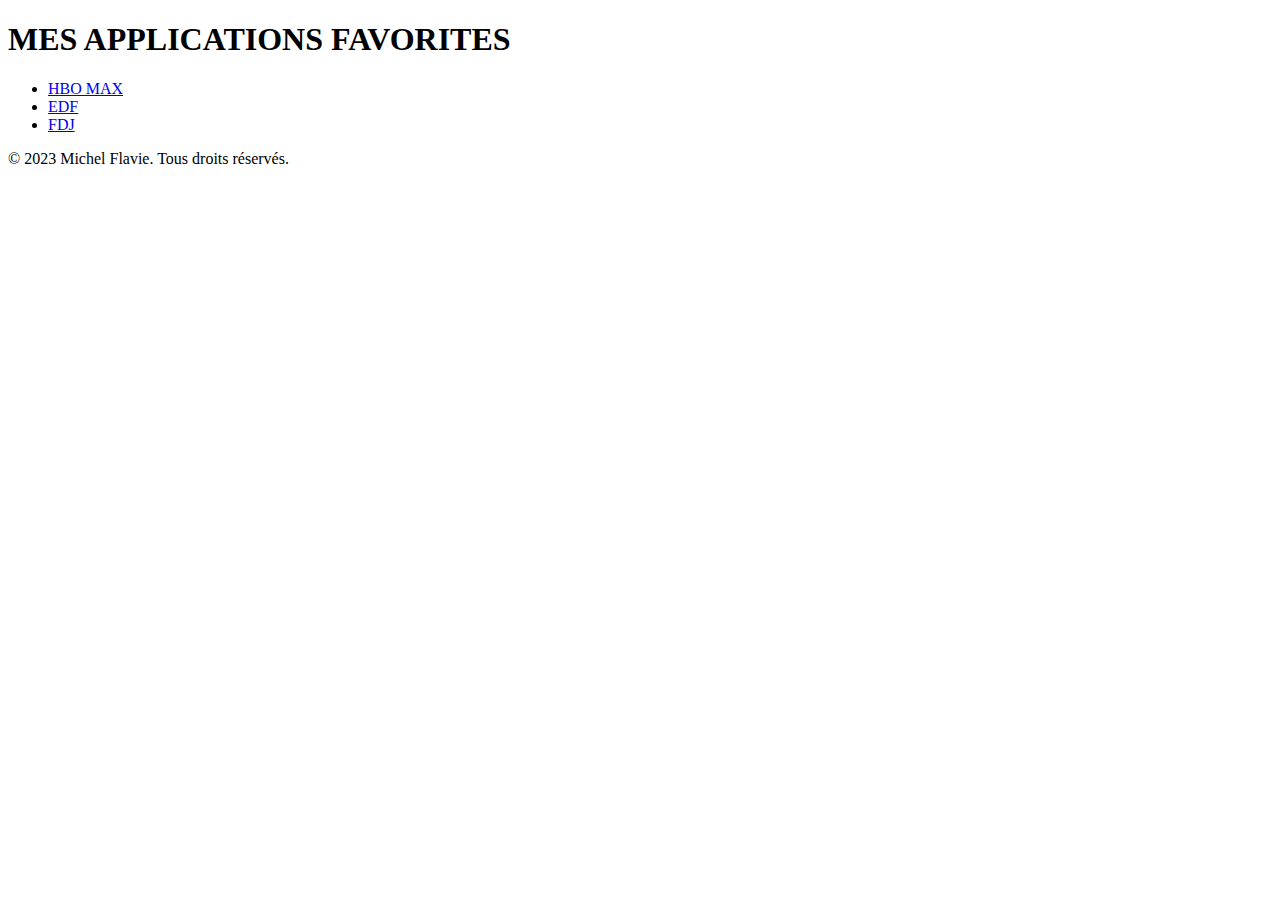
<file: index.html>
<!DOCTYPE html>
<html lang="fr">

<head>
    <meta charset="UTF-8">
    <meta name="viewport" content="width=device-width, initial-scale=1.0">
    <title>App favorites</title>
</head>

<body>
    <header>
        <h1>MES APPLICATIONS FAVORITES</h1>
        <nav>
            <ul>
                <li><a href="#">HBO MAX</a></li>
                <li><a href="#">EDF</a></li>
                <li><a href="#">FDJ</a></li>
            </ul>
        </nav>
    </header>

    <main>





    </main>

    <footer>
        <p>&copy; 2023 Michel Flavie. Tous droits réservés.</p>
    </footer>

</body>

</html>
</file>
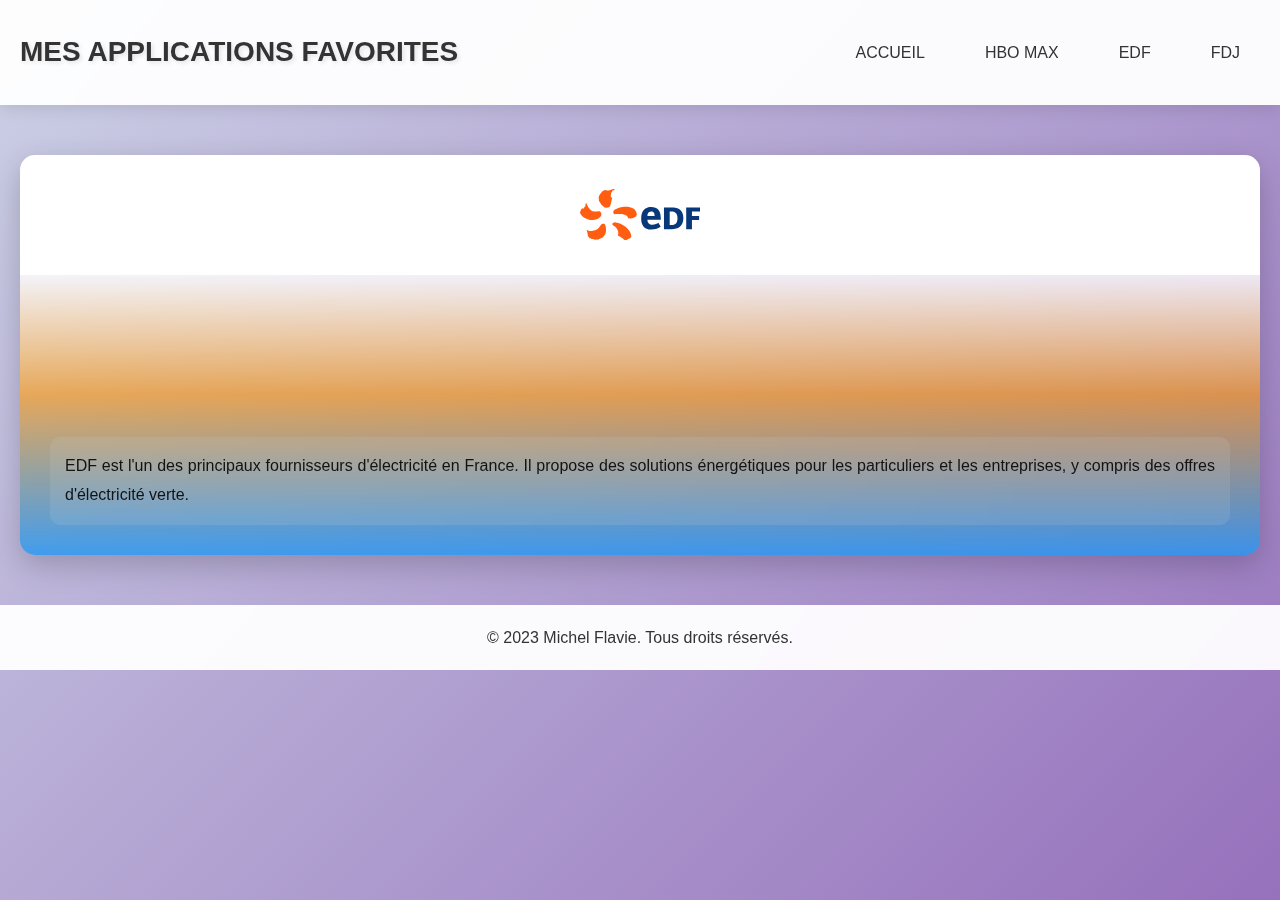
<file: edf.html>
<!DOCTYPE html>
<html lang="fr">

<head>
    <meta charset="UTF-8">
    <meta name="viewport" content="width=device-width, initial-scale=1.0">
    <link rel="stylesheet" href="./assets/css/appstyle.css ">
    <title>App favorites</title>
</head>

<body>
    <header>


        <div>
            <h1 class="titreh1">MES APPLICATIONS FAVORITES</h1>
        </div>

        <div>
            <nav>

                <ul>
                    <li><a href="./index.html">ACCUEIL</a></li>
                    <li><a href="./hbomax.html">HBO MAX</a></li>
                    <li><a href="./edf.html">EDF</a></li>
                    <li><a href="./fdj.html">FDJ</a></li>
                </ul>
            </nav>
        </div>

    </header>

    <main>

        <div class="container2">
            <h2><img src="./assets/img/logo-edf.svg" alt="EDF"></h2>
            <p>EDF est l'un des principaux fournisseurs d'électricité en France. Il propose des
                solutions énergétiques pour les particuliers et les entreprises, y compris des offres d'électricité
                verte.</p>
        </div>


    </main>

    <footer>
        <p>&copy; 2023 Michel Flavie. Tous droits réservés.</p>
    </footer>

</body>

</html>
</file>
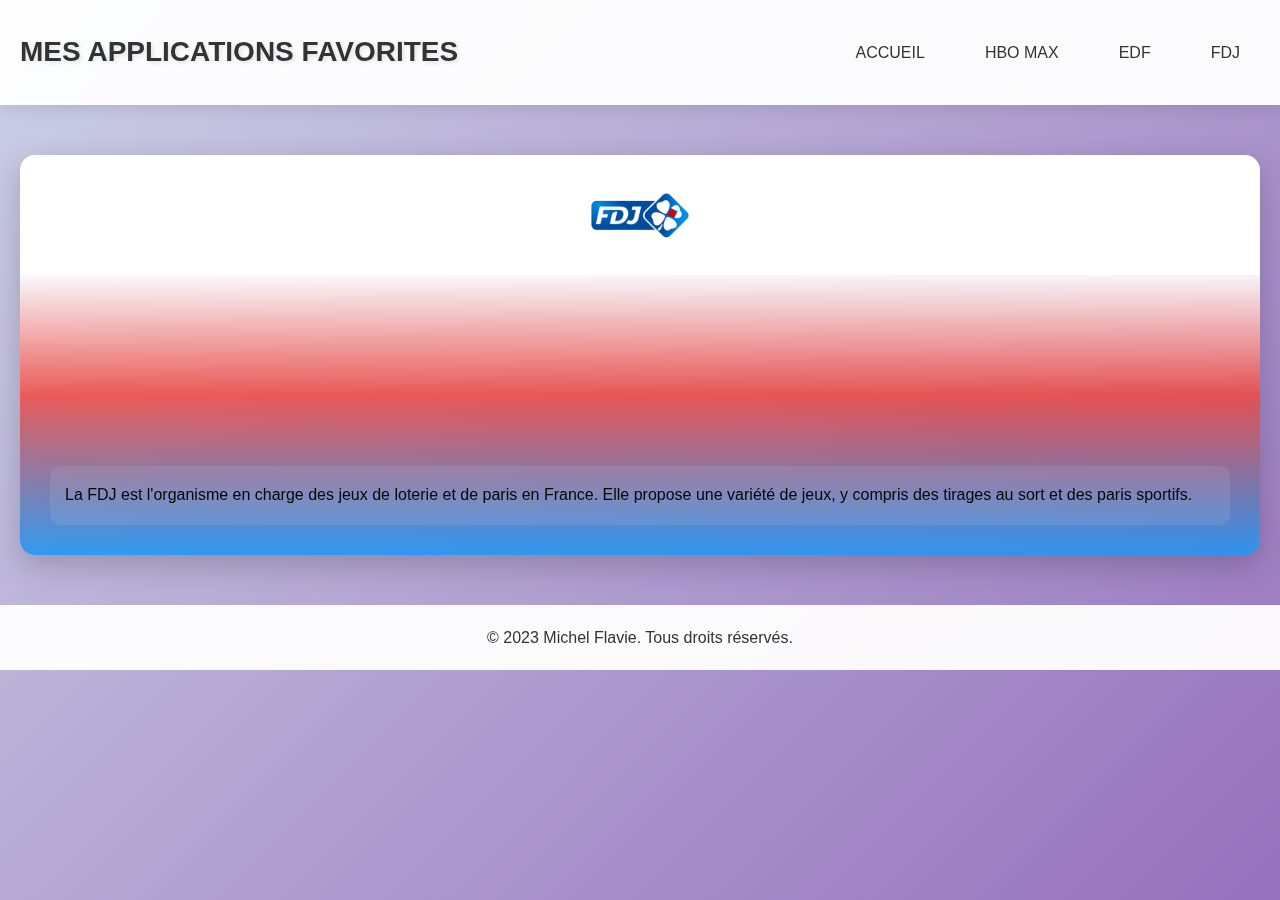
<file: fdj.html>
<!DOCTYPE html>
<html lang="fr">

<head>
    <meta charset="UTF-8">
    <meta name="viewport" content="width=device-width, initial-scale=1.0">
    <link rel="stylesheet" href="./assets/css/appstyle.css ">
    <title>App favorites</title>
</head>

<body>
    <header>


        <div>
            <h1 class="titreh1">MES APPLICATIONS FAVORITES</h1>
        </div>

        <div>
            <nav>

                <ul>
                    <li><a href="./index.html">ACCUEIL</a></li>
                    <li><a href="./hbomax.html">HBO MAX</a></li>
                    <li><a href="./edf.html">EDF</a></li>
                    <li><a href="./fdj.html">FDJ</a></li>
                </ul>
            </nav>
        </div>

    </header>

    <main>


        <div class="container3">
            <h2><img src="./assets/img/FDJ-600x300-10.png" alt="FDJ"></h2>
            <p>La FDJ est l'organisme en charge des jeux de loterie et de paris en France. Elle
                propose une variété de jeux, y compris des tirages au sort et des paris sportifs.</p>
        </div>

    </main>

    <footer>
        <p>&copy; 2023 Michel Flavie. Tous droits réservés.</p>
    </footer>

</body>

</html>
</file>
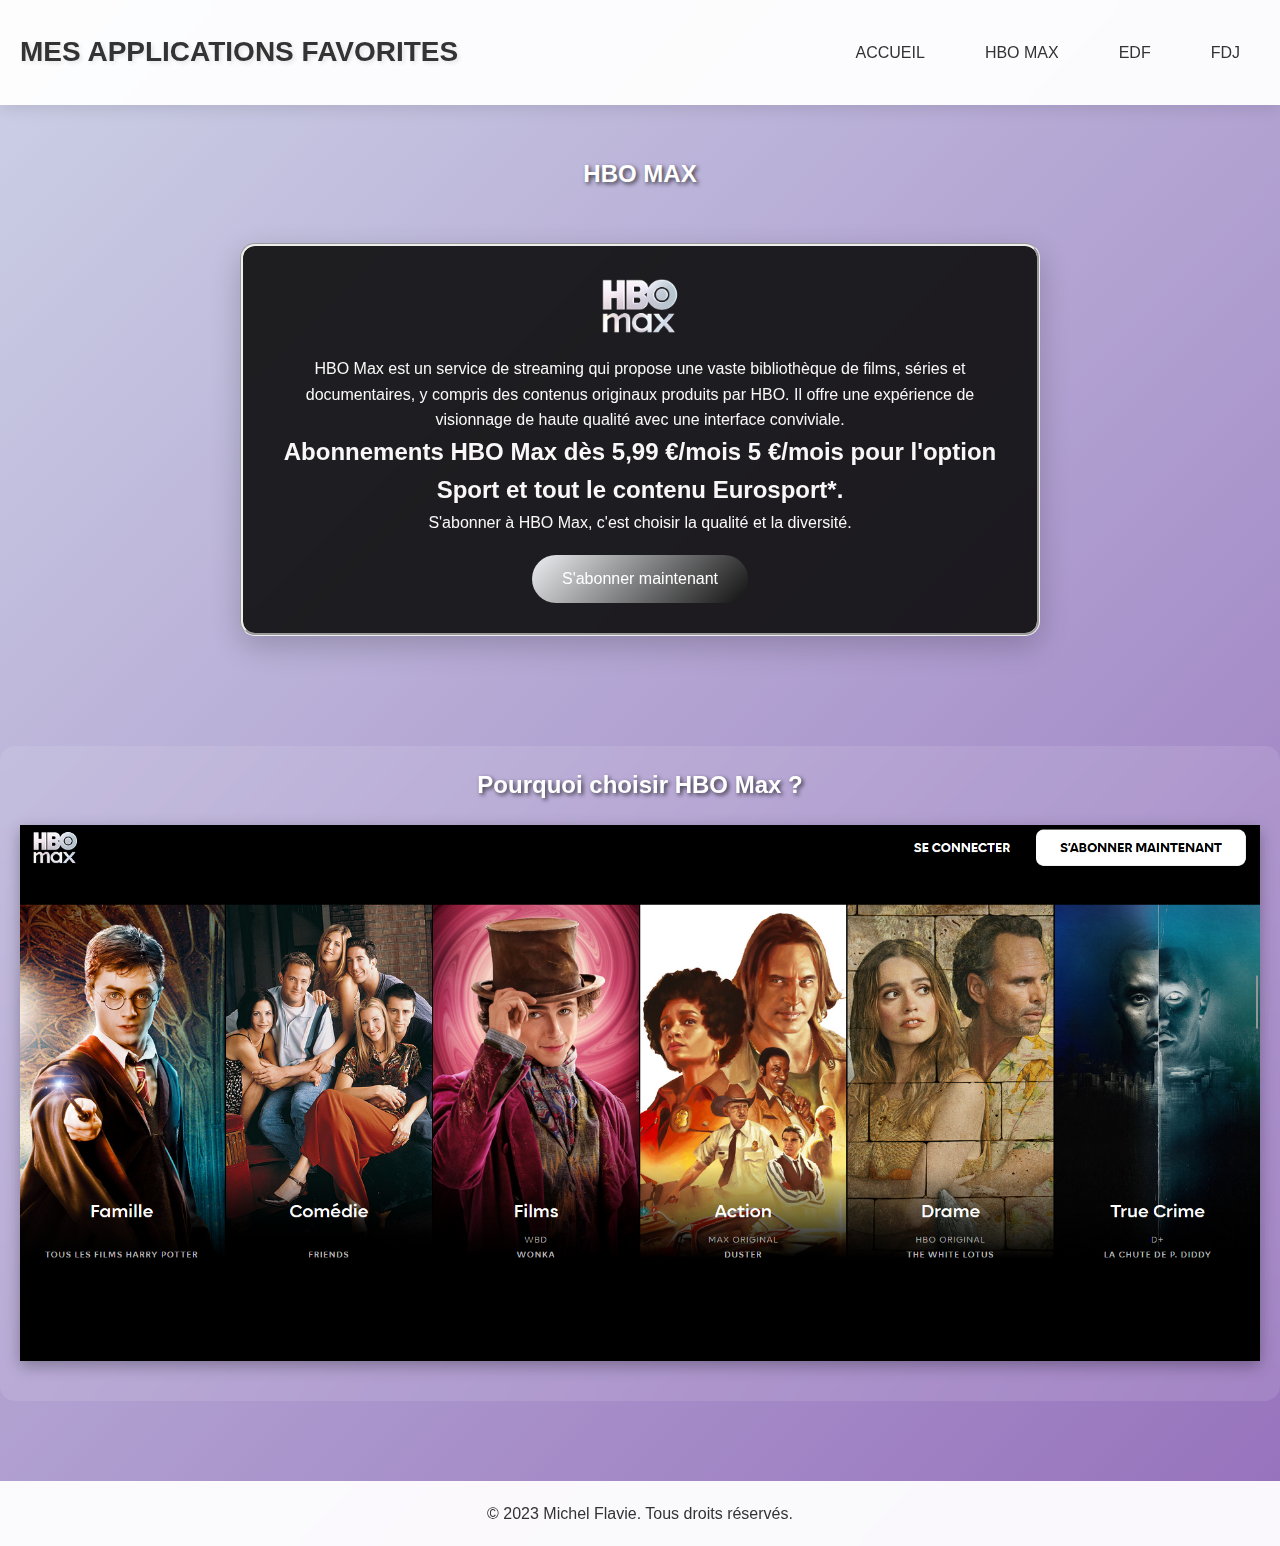
<file: hbomax.html>
<!DOCTYPE html>
<html lang="fr">

<head>
    <meta charset="UTF-8">
    <meta name="viewport" content="width=device-width, initial-scale=1.0">
    <link rel="stylesheet" href="./assets/css/appstyle.css ">
    <title>App favorites</title>
</head>

<body>
    <header>


        <div>
            <h1 class="titreh1">MES APPLICATIONS FAVORITES</h1>
        </div>

        <div>
            <nav>

                <ul>
                    <li><a href="./index.html">ACCUEIL</a></li>
                    <li><a href="./hbomax.html">HBO MAX</a></li>
                    <li><a href="./edf.html">EDF</a></li>
                    <li><a href="./fdj.html">FDJ</a></li>
                </ul>
            </nav>
        </div>

    </header>
    <!----------------------------- FIN HEADER ---------------------------------->


    <!-- debut du main -->

    <main class="fond">
        <section>
            <h2 class="titreh2">HBO MAX</h2>
            <div class="containerhbomax">

                <h2><img src="./assets/img/HBO Max_Logo_RGB_Iridescent White.avif" alt="HBO MAX">
                </h2>
                <p>
                    HBO Max est un service de streaming qui propose une vaste bibliothèque de films, séries et
                    documentaires,
                    y compris des contenus originaux produits par HBO.
                    Il offre une expérience de visionnage de haute
                    qualité avec une interface conviviale.</p>


                <h2>Abonnements HBO Max dès 5,99 €/mois
                    5 €/mois pour l'option Sport et tout le contenu Eurosport*.
                </h2>
                <p>S'abonner à HBO Max, c'est choisir la qualité et la diversité.</p>
                <button> S'abonner maintenant</button>
            </div>
        </section>

        <section>
            <h2 class="titreh2">Pourquoi choisir HBO Max ?</h2>
            <div>
                <img src="./assets/img/Capture d'écran hbo.png" alt="HD"></i>

            </div>
        </section>









    </main>

    <footer>
        <p>&copy; 2023 Michel Flavie. Tous droits réservés.</p>
    </footer>

</body>

</html>
</file>
<file: assets/css/appstyle.css>
* {
    margin: 0;
    padding: 0;
    box-sizing: border-box;
    font-family: 'Segoe UI', Tahoma, Geneva, Verdana, sans-serif;
}

/* Styles globaux */
body {
    background: linear-gradient(135deg, #ccd1e6 0%, #9671bc 100%);
    min-height: 100vh;
    line-height: 1.6;
}


/******************************************************** INDEX****************************************** */
/******************* HEADER **********************/

header {
    background: rgba(255, 255, 255, 0.95);
    backdrop-filter: blur(10px);
    box-shadow: 0 4px 15px rgba(0, 0, 0, 0.1);
    padding: 30px 0;
    display: flex;
    justify-content: space-between;
    align-items: center;
    margin-bottom: 30px;
}

.titreh1 {
    margin-left: 20px;
    font-size: 28px;
    color: #333;
    text-align: left;
    font-weight: bold;
    text-shadow: 2px 2px 4px rgba(0, 0, 0, 0.1);
}

header nav ul {
    list-style: none;
    display: flex;
    gap: 20px;
    margin-right: 20px;

}

header a {
    text-decoration: none;
    color: #333;
    padding: 10px 20px;
    border-radius: 25px;
    transition: all 0.3s ease;
    font-weight: 500;
}

header a:hover {
    background: linear-gradient(135deg, #667eea 0%, #764ba2 100%);
    color: white;
    transform: translateY(-2px);
    box-shadow: 0 5px 15px rgba(0, 0, 0, 0.2);
}

/******************* MAIN **********************/

main {
    color: rgb(19, 19, 19);
    display: flex;
    justify-content: space-around;
    /* Espacement égal autour des éléments */
    align-items: stretch;
    /* Hauteur égale pour tous les containers */
    padding: 20px;
    width: 100%;
    height: auto;
    gap: 20px;
    /* Espacement entre les containers */
}

.container1,
.container2,
.container3 {
    flex: 1;
    /* Largeur égale pour tous les containers */
    padding: 30px;
    border-radius: 15px;
    /* Coins arrondis */
    text-align: center;
    /* Centre le contenu */
    display: flex;
    flex-direction: column;
    justify-content: space-between;
    /* Répartit le contenu verticalement */
    min-height: 400px;
    box-shadow: 0 10px 30px rgba(0, 0, 0, 0.2);
    transition: all 0.3s ease;
    position: relative;
    overflow: hidden;
}

.container1:hover,
.container2:hover,
.container3:hover {
    transform: translateY(-10px);
    box-shadow: 0 20px 40px rgba(0, 0, 0, 0.3);
}

.container1 {
    background: linear-gradient(180deg,
            rgb(11, 11, 11) 30%,
            #f5f5f5 15%,
            #9e9e9e 50%,
            #424242 75%,
            #212121 100%);
    color: white;
}

.container2 {
    background: linear-gradient(180deg,
            white 30%,
            rgba(255, 255, 255, 0.8) 20%,
            rgba(255, 152, 0, 0.6) 60%,
            rgba(33, 150, 243, 0.8) 100%);
}

.container3 {
    background: linear-gradient(180deg,
            white 30%,
            rgba(255, 255, 255, 0.9) 20%,
            rgba(244, 67, 54, 0.8) 60%,
            rgba(33, 150, 243, 0.9) 100%);
    color: rgb(6, 6, 6);
}

/* Styles pour les titres dans les containers */
.container1 h2,
.container2 h2,
.container3 h2 {
    margin-bottom: 20px;
    font-size: 20px;
    font-weight: bold;
    text-transform: uppercase;
    letter-spacing: 1px;
}

/* Styles pour les paragraphes */
.container1 p,
.container2 p,
.container3 p {
    line-height: 1.8;
    font-size: 16px;
    text-align: justify;
    padding: 15px;
    border-radius: 10px;
    background: rgba(239, 233, 233, 0.1);
    backdrop-filter: blur(5px);
    margin-top: auto;
}

/* Règles pour uniformiser la taille des images */
img {
    width: 120px;
    height: 60px;
    object-fit: contain;
    /* Garde les proportions sans déformation */
    display: block;
    margin: 0 auto 20px auto;
    /* Centre l'image horizontalement */
    border-radius: 10px;
    transition: transform 0.3s ease;
}

img:hover {
    transform: scale(1.1);
}

/* Footer */
footer {
    background: rgba(255, 255, 255, 0.95);
    backdrop-filter: blur(10px);
    padding: 20px;
    text-align: center;
    margin-top: 30px;
    color: #333;
    font-weight: 500;
}

/********************************************************FIN INDEX****************************************** */

/*!!!!!!!!!!!!!!! HBO MAX !!!!!!!!!!!!!!!!!!!!!!!*/

.fond {
    background-image: url('https://nightlife.ca/wp-content/uploads/2020/04/https___cdn.cnn_.com_cnnnext_dam_assets_191029190815-02-hbo-max-1029.jpg');
    min-height: 100vh;
    padding: 20px;
    display: flex;
    flex-direction: column;
    gap: 30px;
}

/* Styles pour les sections */
section {
    width: 100%;
    margin-bottom: 30px;
}

.titreh2 {
    color: white;
    font-size: 24px;
    text-align: center;
    margin-bottom: 20px;
    text-shadow: 2px 2px 4px rgba(0, 0, 0, 0.7);
}

.containerhbomax {
    background: rgba(12, 12, 12, 0.9);
    backdrop-filter: blur(10px);
    box-shadow: 0 10px 30px rgba(0, 0, 0, 0.2);
    border-radius: 15px;
    border-style: groove;
    padding: 30px;
    max-width: 800px;
    margin: 50px auto;
    text-align: center;
    color: #f9f7f7;
}

button {
    background: linear-gradient(135deg, #edeef1 0%, #101010 100%);
    color: white;
    border: none;
    padding: 15px 30px;
    border-radius: 25px;
    font-size: 16px;
    cursor: pointer;
    transition: all 0.3s ease;
    margin-top: 20px;
}

button:hover {
    transform: translateY(-2px);
    box-shadow: 0 5px 15px rgba(0, 0, 0, 0.3);
}

/* Styles pour la section avec l'image */
section:nth-child(2) {
    background: rgba(255, 255, 255, 0.1);
    backdrop-filter: blur(10px);
    border-radius: 15px;
    padding: 20px;
    text-align: center;
    width: 100vw;
    /* Largeur de la fenêtre */
    margin-left: calc(-50vw + 50%);
    /* Centre la section sur toute la largeur */
}

section:nth-child(2) img {
    width: 100%;
    /* Largeur complète du container */
    height: auto;
    border-radius: 0;
    /* Supprime les coins arrondis pour un effet pleine largeur */
    box-shadow: 0 5px 15px rgba(0, 0, 0, 0.3);
    object-fit: cover;
    /* Assure un bon rendu de l'image */
}

.mainhbomax {
    color: rgb(19, 19, 19);
    display: flex;
    justify-content: space-around;
    /* Espacement égal autour des éléments */
    align-items: stretch;
    /* Hauteur égale pour tous les containers */
    padding: 20px;
    width: 100%;
    height: auto;
    gap: 20px;
    /* Espacement entre les containers */
}

/*!!!!!!!!!!!!!! PAGE EDF *!!!!!!!!!!!!!!!!!!!!!!!!/




/* ========================================
   MEDIA QUERIES RESPONSIVE
   ======================================== */

/* Tablettes (768px et moins) */
@media screen and (max-width: 768px) {
    header {
        flex-direction: column;
        padding: 20px 10px;
        text-align: center;
    }

    .titreh1 {
        margin-left: 0;
        margin-bottom: 15px;
        font-size: 24px;
    }

    header nav ul {
        margin-right: 0;
        justify-content: center;
        flex-wrap: wrap;
        gap: 15px;
    }

    main {
        flex-direction: column;
        padding: 15px;
        gap: 20px;
    }

    .container1,
    .container2,
    .container3 {
        min-height: 300px;
        padding: 20px;
    }

    img {
        width: 100px;
        height: 50px;
    }
}

/* Mobiles (480px et moins) */
@media screen and (max-width: 480px) {
    .titreh1 {
        font-size: 20px;
        margin-bottom: 10px;
    }

    header nav ul {
        flex-direction: column;
        gap: 10px;
    }

    header a {
        padding: 8px 15px;
        display: block;
        text-align: center;
    }

    main {
        padding: 10px;
        gap: 15px;
    }

    .container1,
    .container2,
    .container3 {
        min-height: 250px;
        padding: 15px;
    }

    .container1 h2,
    .container2 h2,
    .container3 h2 {
        font-size: 18px;
        margin-bottom: 15px;
    }

    .container1 p,
    .container2 p,
    .container3 p {
        font-size: 14px;
        padding: 10px;
    }

    img {
        width: 80px;
        height: 40px;
    }
}

/* Très petits mobiles (320px et moins) */
@media screen and (max-width: 320px) {
    header {
        padding: 15px 5px;
    }

    .titreh1 {
        font-size: 18px;
        padding: 0 5px;
    }

    main {
        padding: 5px;
        gap: 10px;
    }

    .container1,
    .container2,
    .container3 {
        min-height: 200px;
        padding: 10px;
        border-radius: 10px;
    }

    img {
        width: 60px;
        height: 30px;
    }
}
</file>
